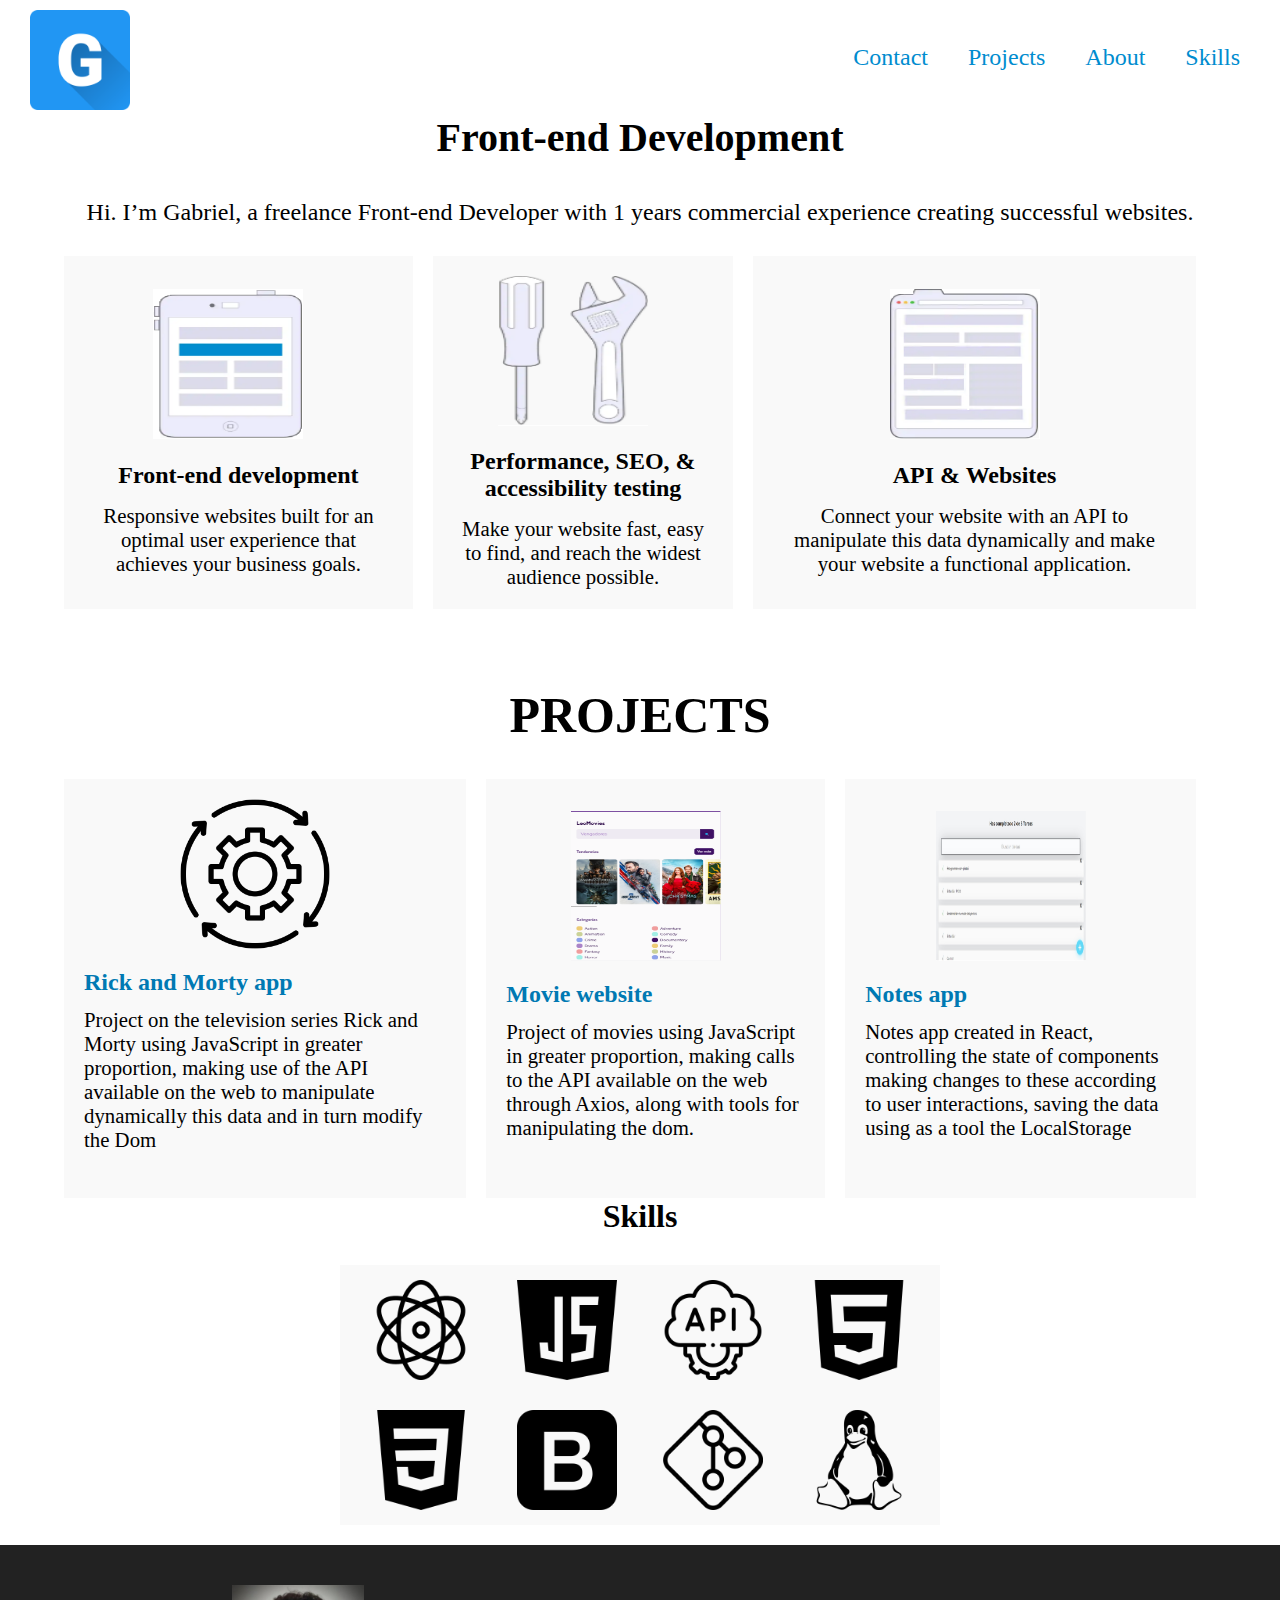
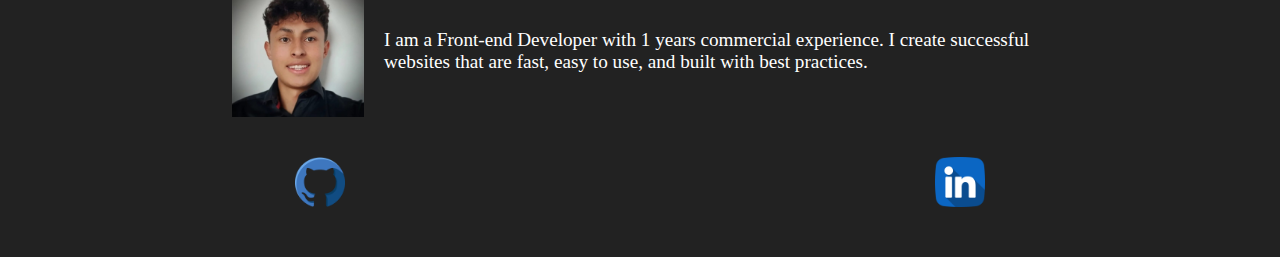
<file: index.html>
<!DOCTYPE html>
<html lang="en">

<head>
    <meta charset="UTF-8">
    <meta http-equiv="X-UA-Compatible" content="IE=edge">
    <meta name="viewport" content="width=device-width, initial-scale=1.0">
    <link rel="preconnect" href="https://fonts.googleapis.com">
    <link rel="stylesheet" href="/styles/indexCss/estilo.css">
    <link rel="stylesheet" media="(min-width: 430px)" href="/styles/indexCss/tablet.css">
    <link rel="stylesheet" media="(min-width: 960px)" href="/styles/indexCss/dektstop.css">
    <title>Web Portfolio</title>
</head>

<body>

    <header class="header" id="header">

        <nav class="header__navbar" id="headerNavbar">

        <a href="/index.html"><img class="header__navbar--img navbar--img1" src="/assets/letra-g.png"
        alt="Logo"></a>
        <img onclick="activarmenu" class="header__navbar--img navbar--img2" id="navigationMenu" src="/assets/menu (1).png" alt="Barra de navegacion">

        </nav>


            <!-- Esto es un comentario

        <div class="header__navbar--desplegableContainer">

                <div class="header__navbar--desplegableContainer--SeccionDeArriba">

                    <ul class="container++-redessociales">
                        <li><a href="https://www.linkedin.com/in/gabriel-leonardo-forero-perea-83644121a/"><img src="/assets/linkedin.png" alt=""></a></li>
                        <li><a href="https://github.com/Leopoldo983"><img src="/assets/github.png" alt=""></a></li>
                    </ul>
                    <img onclick="QuitarMenuLetraX" class="LetraX" src="/assets/Imagen de x.png" alt="Boton para cerrar">

                </div>

                <div class="header__navbar--desplegableContainer--SeccionDeAbajo">

                    <ul class="container--linksPartesDePagina">
                        <li><a href="/index.html">Home</a></li>
                        <li><a href="#projects">Projects</a></li>
                        <li><a href="#skills">Skills</a></li>
                    </ul>

                    <div class="buttonContainer"> 
                        <button class="header__navbar--desplegableContainer--SeccionDeAbajo--botonContacto">
                            <a href="#contact">Contact Me</a>
                        </button>
                    </div >

                </div>
        </div>

            </a> -->




        <nav class="header__navbar--dektstop">

            <a href="/index.html">
                <img class="" src="/assets/letra-g.png" alt="Logo">
            </a>

            <div>
                <ul class="header__navbar--dektstop__itemsContainer">
                    <a href="#contact">
                        <li>Contact</li>
                    </a>
                    <a href="#projects">
                        <li>Projects</li>
                    </a>
                    <a href="/about.html">
                        <li>About</li>
                    </a>
                    <a href="#skills">
                        <li class="header__navbar--dektstop__itemsContainer--3child">Skills</li>
                    </a>
                </ul>
            </div>

        </nav>

    </header>

    <main class="main">
        <section class="main__section--aboutMe">

            <div class="main__section--aboutMe__presentation">
                <h1>
                    Front-end Development
                </h1>
                <p>
                    Hi. I’m Gabriel, a freelance Front-end Developer with 1 years commercial experience creating
                    successful
                    websites.
                </p>
            </div>

            <div class="main__section--aboutMe__MyExperienceContainer">

                <div class="main__section--aboutMe__MyExperience">
                    <div class="main__section--aboutMe__MyExperience__child">
                        <img src="/assets/Sin título.png" alt="">
                        <div>
                            <h2>Front-end development</h2>
                            <p>Responsive websites built for an optimal user experience that achieves your business
                                goals.</p>
                        </div>
                    </div>
                </div>

                <div class="main__section--aboutMe__MyExperience">
                    <div class="main__section--aboutMe__MyExperience__child">
                        <img src="/assets/herramientas.png" alt="">
                        <div>
                            <h2>
                                Performance, SEO, &
                                accessibility testing
                            </h2>
                            <p>Make your website fast, easy to find, and reach the widest audience possible.</p>
                        </div>
                    </div>
                </div>

                <div class="main__section--aboutMe__MyExperience">
                    <div class="main__section--aboutMe__MyExperience__child">
                        <img src="/assets//tablet.png" alt="">
                        <div>
                            <h2>API & Websites</h2>
                            <p>
                                Connect your website with an API to manipulate this data dynamically and make your
                                website a functional application.
                            </p>
                        </div>
                    </div>
                </div>

            </div>



        </section>

        <section class="main__section--proyects" id="projects">

            <div class="main__section--proyects__ContainerTitle">
                <h1>PROJECTS</h1>
            </div>

            <div class="main__section--proyects__proyectContainer">

                <div class="main__section--proyects__proyect">
                    <div class="main__section--proyects__proyect__child">
                        <img src="/assets/proceso.png" alt="">
                        <div>
                            <a href="/Rick&morty.html">
                                <h2>Rick and Morty app</h2>
                            </a>
                            <p>
                                Project on the television series Rick and Morty using JavaScript in greater proportion,
                                making use of the API available on the web to manipulate
                                dynamically this data and in turn modify the Dom
                            </p>
                        </div>
                    </div>
                </div>

                <div class="main__section--proyects__proyect">
                    <div class="main__section--proyects__proyect__child">
                        <img src="/assets/Imagen_MOvies.png" alt="">
                        <div>
                            <a href="/Movies.html">
                                <h2>Movie website</h2>
                            </a>
                            <p>
                                Project of movies using JavaScript in greater proportion, making calls to the API
                                available on the web through Axios, along with tools for manipulating the dom.
                            </p>
                        </div>
                    </div>
                </div>

                <div class="main__section--proyects__proyect">
                    <div class="main__section--proyects__proyect__child">
                        <img src="/assets/notas2.jpg" alt="">
                        <div>
                            <a href="/Notas.html">
                                <h2>Notes app</h2>
                            </a>
                            <p>
                                Notes app created in React, controlling the state of components making changes to these
                                according to user interactions, saving the data using
                                as a tool the LocalStorage
                            </p>
                        </div>
                    </div>
                </div>
            </div>


        </section>
        <h1>Skills</h1>

        <section class="main__section--skills" id="skills">

            <img src="/assets/physics.png" alt="Logo de React">
            <img src="/assets/java-script (1).png" alt="Logo de JavaScript">
            <img src="/assets/api.png" alt="Logo de API">
            <img src="/assets/html (1).png" alt="Logo de HTML">
            <img src="/assets/css-3 (1).png" alt="Logo deCSS">
            <img src="/assets/bootstrap (1).png" alt="Logo de bootstrap">
            <img src="/assets/git (1).png" alt="Logo de git">
            <img src="/assets/linux-logo (1).png" alt="Logo de linux">

        </section>

    </main>

    <footer class="footer">

        <section class="footer__presentation">
            <img src="./assets/foto.jfif" alt="Foto de perfil">
            <div class="footer__presentation__textContainer">
                <p>
                    I am a Front-end Developer with 1 years commercial experience. I create successful websites that are
                    fast, easy to use, and built
                    with best practices. 
                </p>
            </div>
        </section>

        <section class="footer__contact">
            <div class="footer__contact__linksContainer" id="contact">
                <a href="https://github.com/Leopoldo983"><img src="/assets/github.png" alt="logo de github"></a>
                <a href="https://www.linkedin.com/in/gabriel-leonardo-forero-perea-83644121a/"><img
                        src="/assets/linkedin.png" alt="logo de linkedin"></a>
            </div>
        </section>

    </footer>

    <script src="/main.js"></script>
</body>

</html>
</file>
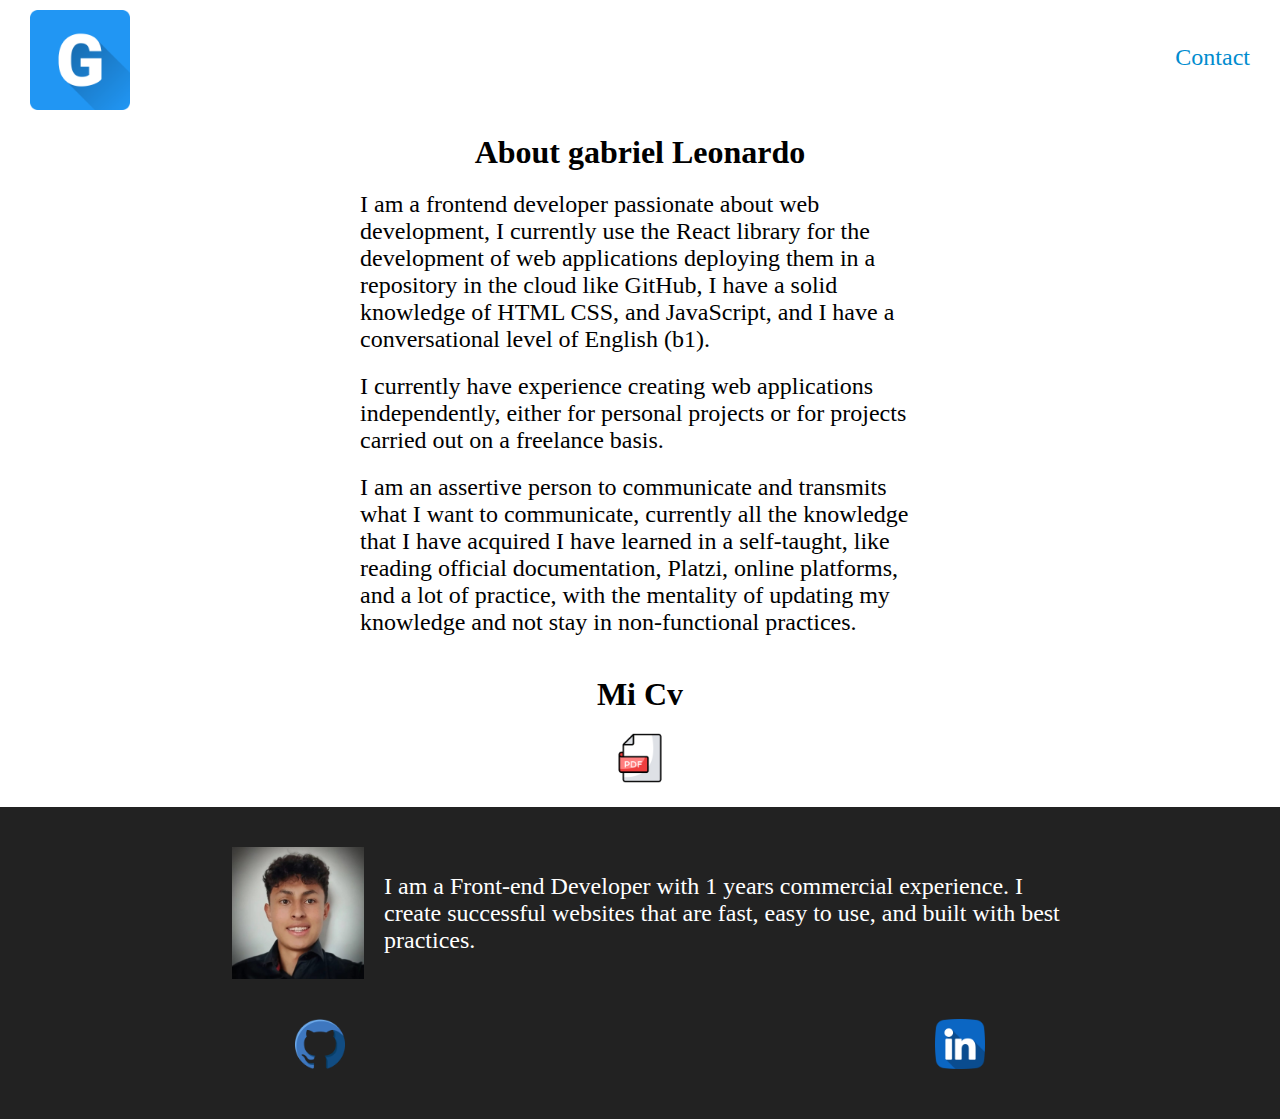
<file: about.html>
<!DOCTYPE html>
<html lang="en">

<head>
    <meta charset="UTF-8">
    <meta http-equiv="X-UA-Compatible" content="IE=edge">
    <meta name="viewport" content="width=device-width, initial-scale=1.0">
    <link rel="preconnect" href="https://fonts.googleapis.com">
    <link rel="stylesheet" href="/styles/AboutCss/index.css">
    <link rel="stylesheet" media="(min-width: 430px)" href="/styles/AboutCss/Tablet.css">
    <link rel="stylesheet" media="(min-width: 960px)" href="/styles/AboutCss/Dektstop.css">
    <title>About</title>
</head>

<body>

    <header class="header" id="header">

        <nav class="header__navbar--dektstop">

            <a href="/index.html"><img class="" src="/assets/letra-g.png" alt="Logo"></a>
            <div>
                <ul class="header__navbar--dektstop__itemsContainer">
                    <a href="#contact">
                        <li>Contact</li>
                    </a>
                </ul>
            </div>

        </nav>

    </header>

    <main class="main">
        <section class="main__seccion">

            <div class="main__seccion--titleContainer">
                <h1>
                    About gabriel Leonardo
                </h1>
            </div>

            <div class="main__seccion--presentationContainer">
                <p>
                    I am a frontend developer passionate about web development, I currently use the React library for
                    the development of web applications deploying them in a repository in the cloud like GitHub, I have
                    a solid knowledge of HTML CSS, and JavaScript, and I have a conversational level of English (b1).
                </p>
                <p>

                    I currently have experience creating web applications independently, either for personal projects or
                    for projects carried out on a freelance basis.
                </p>
                <p>
                    I am an assertive person to communicate and transmits what I want to communicate, currently all the
                    knowledge that I have acquired I have learned in a
                    self-taught, like reading official documentation, Platzi, online platforms, and a lot of practice,
                    with the mentality of updating my knowledge and
                    not stay in non-functional practices.

                </p>
            </div>

            <div class="main__seccion--cvContainer">
                <h1>Mi Cv</h1>
                <a href="/assets/CV_0.pdf" download="CV">
                    <img src="/assets/archivo-pdf.png" alt="Imagen de un pdf">
                </a>
            </div>

        </section>
    </main>

    <footer class="footer">

        <section class="footer__presentation">
            <img src="./assets/foto.jfif" alt="Foto de perfil">
            <div class="footer__presentation__textContainer">
                <p>
                    I am a Front-end Developer with 1 years commercial experience. I create successful websites that are
                    fast, easy to use, and built
                    with best practices.
                </p>
            </div>
        </section>

        <section class="footer__contact">
            <div class="footer__contact__linksContainer" id="contact">
                <a href="https://github.com/Leopoldo983"><img src="/assets/github.png" alt="logo de github"></a>
                <a href="https://www.linkedin.com/in/gabriel-leonardo-forero-perea-83644121a/"><img
                        src="/assets/linkedin.png" alt="logo de linkedin"></a>
            </div>
        </section>

    </footer>

</body>

</html>
</file>
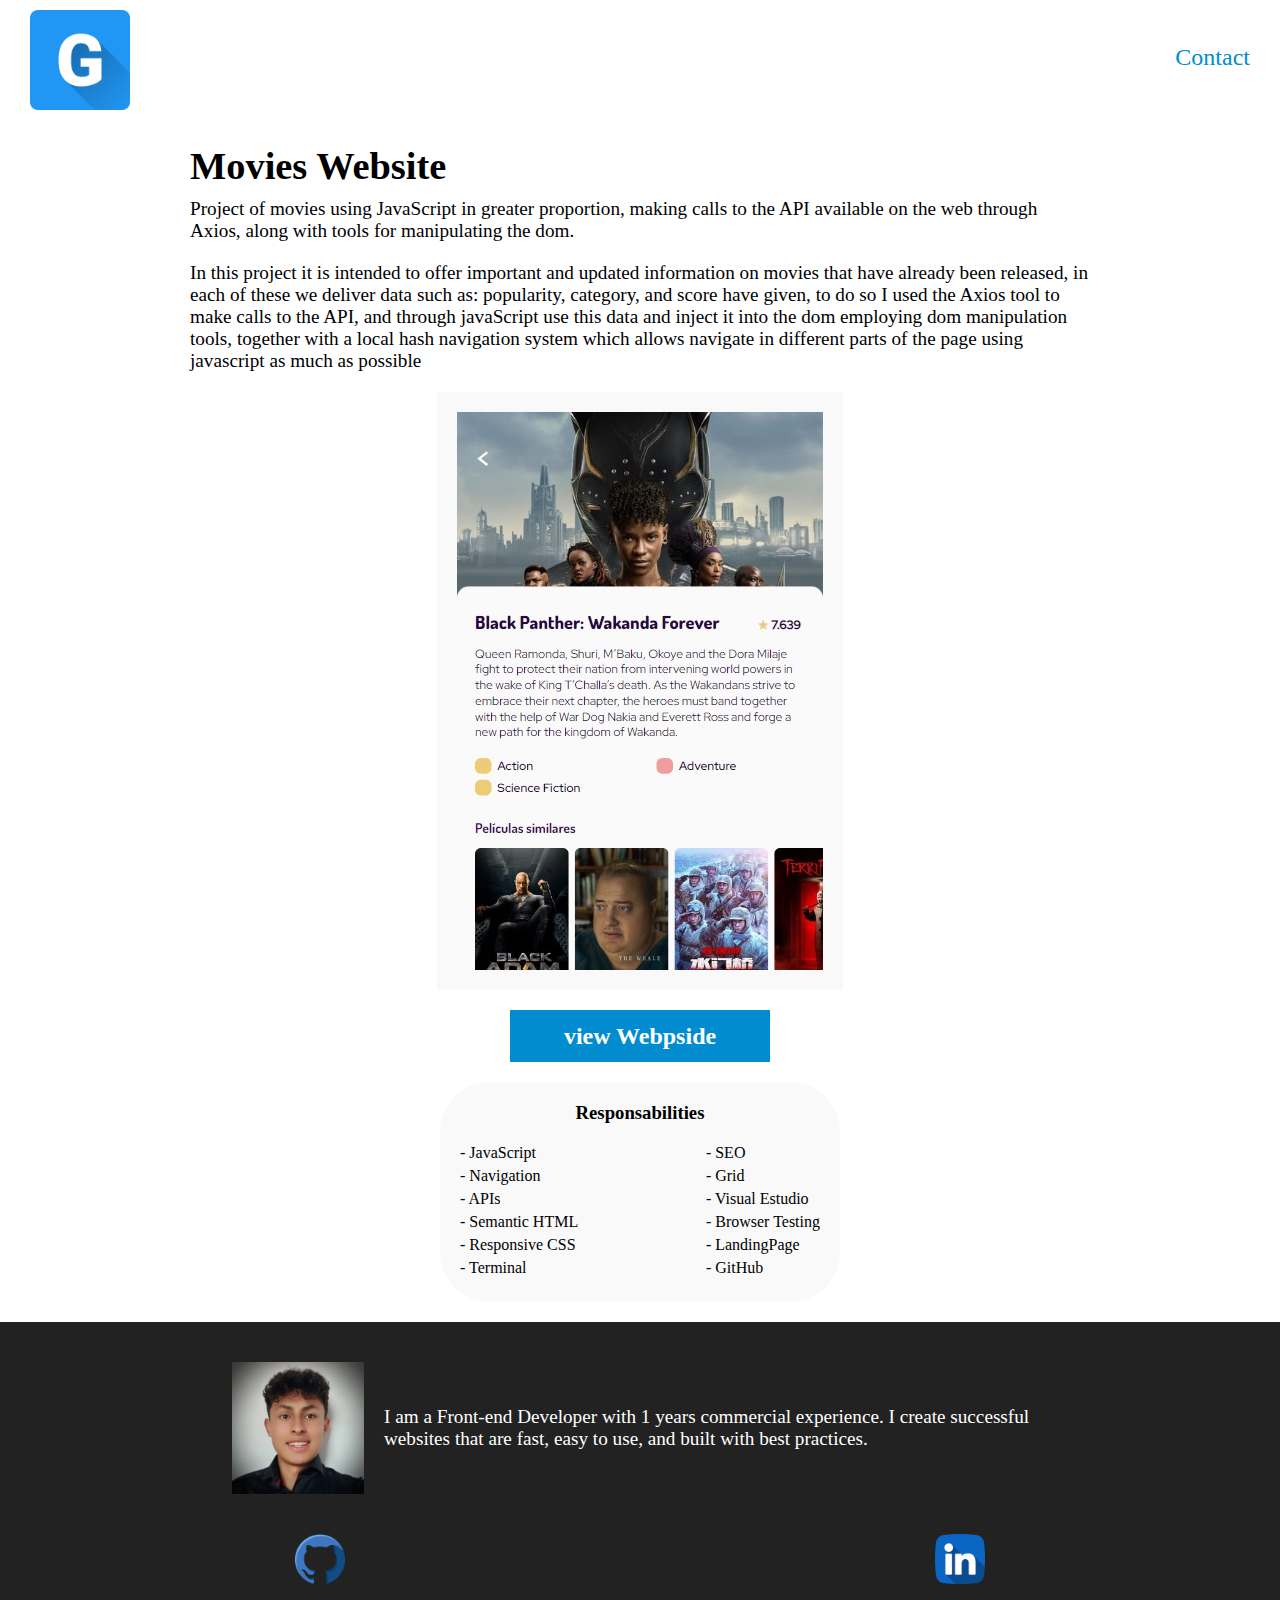
<file: Movies.html>
<!DOCTYPE html>
<html lang="en">

<head>
    <meta charset="UTF-8">
    <meta http-equiv="X-UA-Compatible" content="IE=edge">
    <meta name="viewport" content="width=device-width, initial-scale=1.0">
    <link rel="preconnect" href="https://fonts.googleapis.com">
    <link rel="stylesheet" href="/styles/MoviesCss/index.css">
    <link rel="stylesheet" media="(min-width: 460px)" href="/styles/MoviesCss/tablet.css">
    <link rel="stylesheet" media="(min-width: 960px)" href="/styles/MoviesCss/dektstop.css">
    <title>Project Movies</title>
</head>

<body>

    <header class="header" id="header">

        <nav class="header__navbar--dektstop">

            <a href="/index.html"><img class="" src="/assets/letra-g.png" alt="Logo"></a>
            <div>
                <ul class="header__navbar--dektstop__itemsContainer">
                    <a href="#contact">
                        <li>Contact</li>
                    </a>
                </ul>
            </div>

        </nav>

    </header>

    <main class="main">
        <section class="main__seccion">

            <div class="main__seccion--descriptionProject">
                <h1>
                    Movies Website
                </h1>
                <p>
                    Project of movies using JavaScript in greater proportion, making calls to the API available on the
                    web through Axios, along with tools for manipulating the dom.
                </p>
            </div>

            <div class="main__seccion--contextProject">
                <p>
                    In this project it is intended to offer important and updated information on movies that have already been released, in each of these we deliver data such as:
                    popularity, category, and score have given, to do so I used the Axios tool to make calls to the API, and through javaScript
                    use this data and inject it into the dom employing dom manipulation tools, together with a local hash navigation system which allows
                    navigate in different parts of the page using javascript as much as possible
                </p>
            </div>

            <div class="main__seccion--imageProyect">
                <img src="/assets/Sin título.jpg" alt="Imagen del proyecto de Peliculas">
            </div>

            <div class="main__seccion--ButtonWebpsite">
                <button>
                    <a href="https://6372f2b55309e04c6679700d--effervescent-treacle-ba7f12.netlify.app">view Webpside</a>
                </button>
            </div>

            <div id="Responsabilities" class="main__seccion--Responsabilities">

                <h3>
                    Responsabilities
                </h3>

                <ul>
                    <div>
                        <li>- JavaScript</li>
                        <li>- Navigation</li>
                        <li>- APIs</li>
                        <li>- Semantic HTML</li>
                        <li>- Responsive CSS</li>
                        <li>- Terminal</li>
                    </div>

                    <div>
                        <li>- SEO</li>
                        <li>- Grid</li>
                        <li>- Visual Estudio</li>
                        <li>- Browser Testing</li>
                        <li>- LandingPage</li>
                        <li>- GitHub</li>
                    </div>

                </ul>

            </div>

        </section>
    </main>

    <footer class="footer">

        <section class="footer__presentation">
            <img src="./assets/foto.jfif" alt="Foto de perfil">
            <div class="footer__presentation__textContainer">
                <p>
                    I am a Front-end Developer with 1 years commercial experience. I create successful websites that are
                    fast, easy to use, and built
                    with best practices.
                </p>
            </div>
        </section>

        <section class="footer__contact">
            <div class="footer__contact__linksContainer" id="contact">
                <a href="https://github.com/Leopoldo983"><img src="/assets/github.png" alt="logo de github"></a>
                <a href="https://www.linkedin.com/in/gabriel-leonardo-forero-perea-83644121a/"><img
                        src="/assets/linkedin.png" alt="logo de linkedin"></a>
            </div>
        </section>

    </footer>
</body>

</html>
</file>
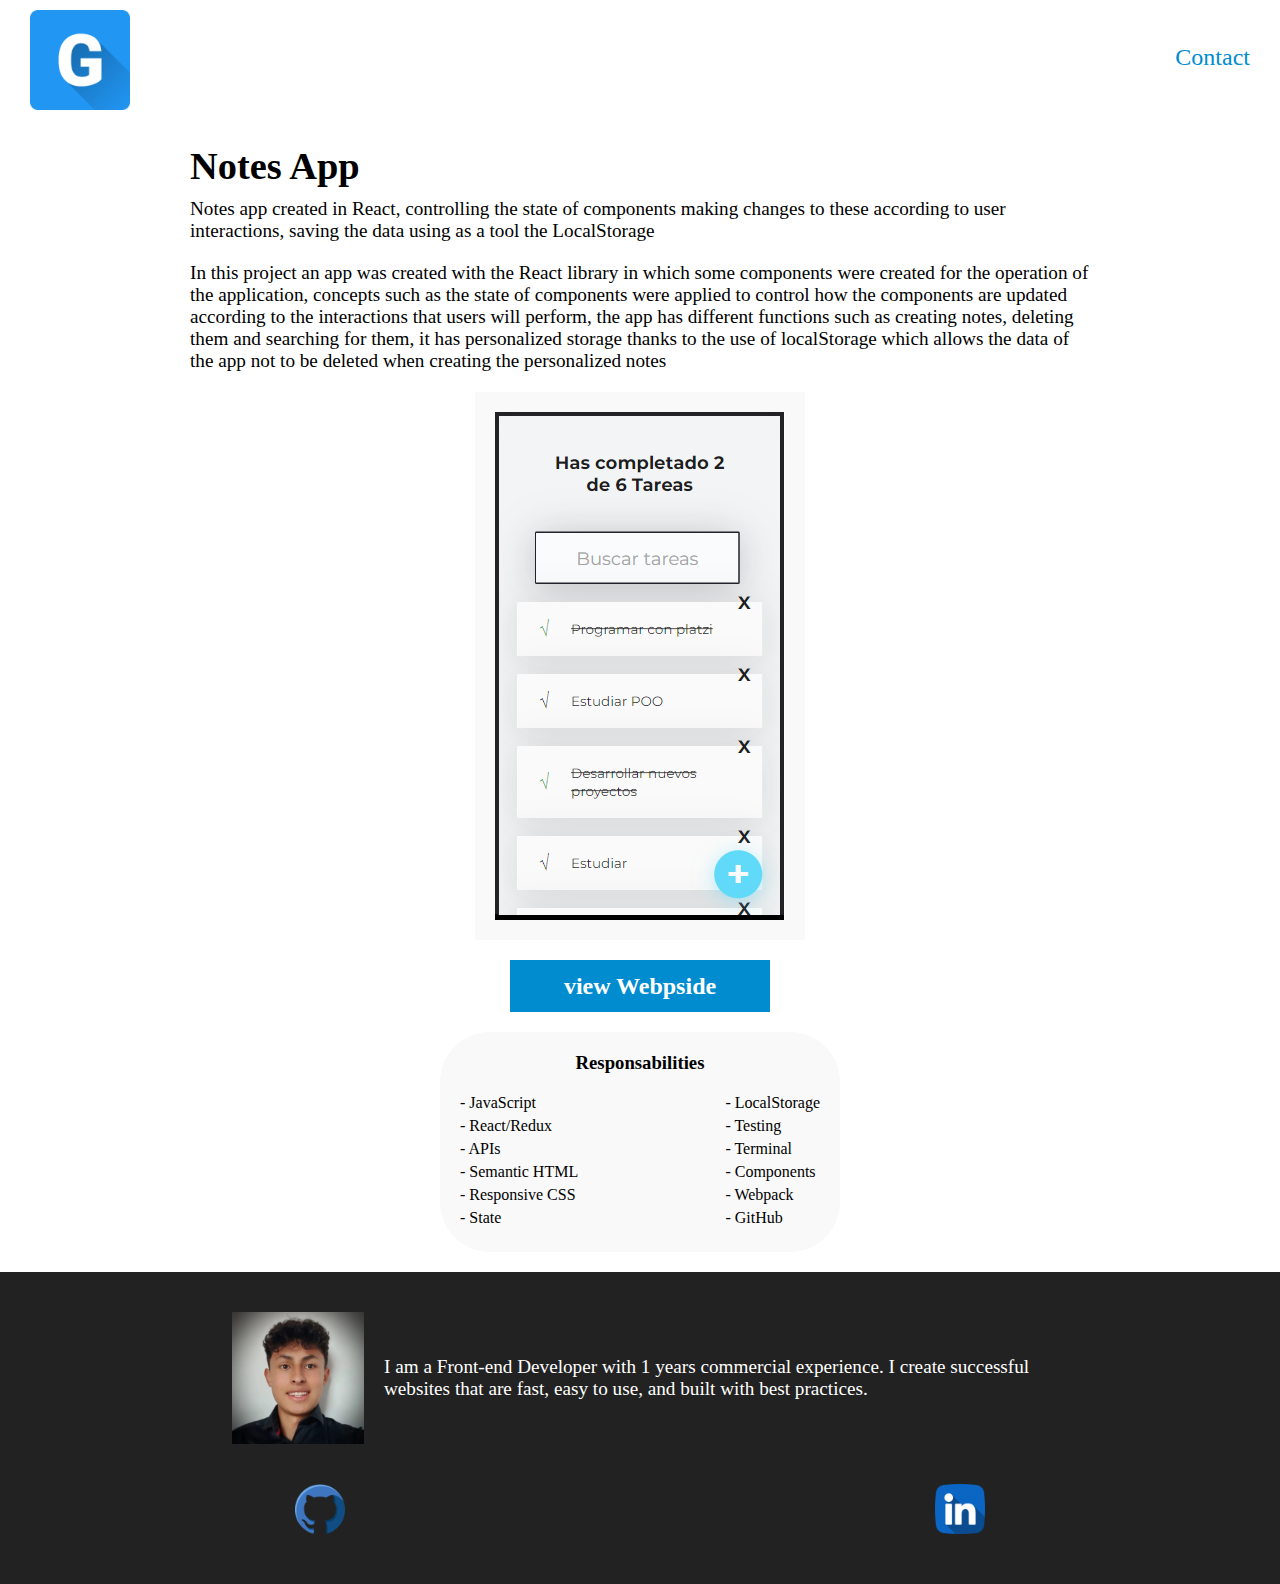
<file: Notas.html>
<!DOCTYPE html>
<html lang="en">

<head>
    <meta charset="UTF-8">
    <meta http-equiv="X-UA-Compatible" content="IE=edge">
    <meta name="viewport" content="width=device-width, initial-scale=1.0">
    <link rel="preconnect" href="https://fonts.googleapis.com">
    <link rel="stylesheet" href="/styles/RickCss/index.css">
    <link rel="stylesheet" media="(min-width: 460px)" href="/styles/RickCss/tablet.css">
    <link rel="stylesheet" media="(min-width: 960px)" href="/styles/RickCss/dektstop.css">
    <title>Project Notes</title>
</head>

<body>

    <header class="header" id="header">
        <nav class="header__navbar--dektstop">

            <a href="/index.html"><img class="" src="/assets/letra-g.png" alt="Logo"></a>
            <div>
                <ul class="header__navbar--dektstop__itemsContainer">
                    <a href="#contact">
                        <li>Contact</li>
                    </a>
                </ul>
            </div>

        </nav>

    </header>

    <main class="main">
        <section class="main__seccion">

            <div class="main__seccion--descriptionProject">
                <h1>
                    Notes App
                </h1>
                <p>
                    Notes app created in React, controlling the state of components making changes to these according to
                    user interactions, saving the data using as a tool the LocalStorage
                </p>
            </div>

            <div class="main__seccion--contextProject">
                <p>
                    In this project an app was created with the React library in which some components were created for
                    the operation of the application, concepts such as the state of components were applied to control
                    how the components are updated according to the interactions that users will perform, the app has
                    different functions such as creating notes, deleting them and searching for them, it has
                    personalized storage thanks to the use of localStorage which allows the data of the app not to be
                    deleted when creating the personalized notes
                </p>
            </div>

            <div class="main__seccion--imageProyect">
                <img src="/assets/notas1.png" alt="Imagen del proyecto app de notas">
            </div>

            <div class="main__seccion--ButtonWebpsite">
                <button>
                    <a href="https://6372f51b23ca9953f67ffe45--wondrous-monstera-455b12.netlify.app">view Webpside</a>
                </button>
            </div>

            <div id="Responsabilities" class="main__seccion--Responsabilities">

                <h3>
                    Responsabilities
                </h3>

                <ul>
                    <div>
                        <li>- JavaScript</li>
                        <li>- React/Redux</li>
                        <li>- APIs</li>
                        <li>- Semantic HTML</li>
                        <li>- Responsive CSS</li>
                        <li>- State</li>
                    </div>

                    <div>
                        <li>- LocalStorage</li>
                        <li>- Testing</li>
                        <li>- Terminal</li>
                        <li>- Components</li>
                        <li>- Webpack</li>
                        <li>- GitHub</li>
                    </div>

                </ul>

            </div>

        </section>
    </main>

    <footer class="footer">

        <section class="footer__presentation">
            <img src="./assets/foto.jfif" alt="Foto de perfil">
            <div class="footer__presentation__textContainer">
                <p>
                    I am a Front-end Developer with 1 years commercial experience. I create successful websites that are
                    fast, easy to use, and built
                    with best practices.
                </p>
            </div>
        </section>

        <section class="footer__contact">
            <div class="footer__contact__linksContainer" id="contact">
                <a href="https://github.com/Leopoldo983"><img src="/assets/github.png" alt="logo de github"></a>
                <a href="https://www.linkedin.com/in/gabriel-leonardo-forero-perea-83644121a/"><img
                        src="/assets/linkedin.png" alt="logo de linkedin"></a>
            </div>
        </section>

    </footer>
    <script src="/main.js"></script>
</body>

</html>
</file>
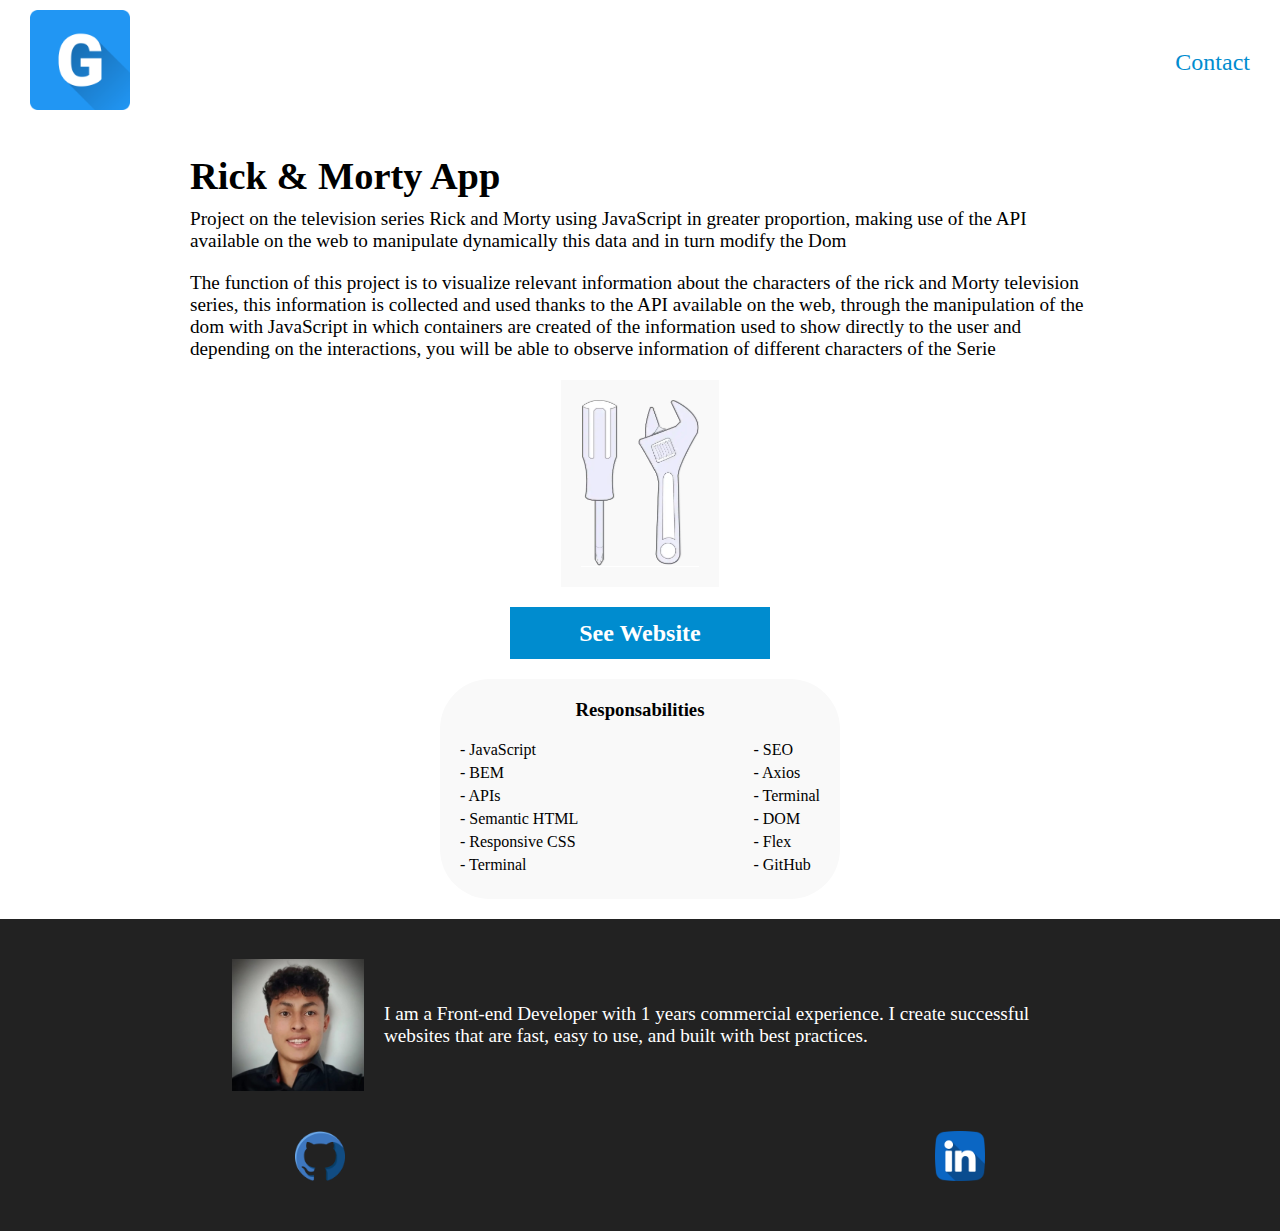
<file: Rick&morty.html>
<!DOCTYPE html>
<html lang="en">

<head>
    <meta charset="UTF-8">
    <meta http-equiv="X-UA-Compatible" content="IE=edge">
    <meta name="viewport" content="width=device-width, initial-scale=1.0">
    <link rel="preconnect" href="https://fonts.googleapis.com">
    <link rel="stylesheet" href="/styles/RickCss/index.css">
    <link rel="stylesheet" media="(min-width: 460px)" href="/styles/RickCss/tablet.css">
    <link rel="stylesheet" media="(min-width: 960px)" href="/styles/RickCss/dektstop.css">
    <title>Rick & morty App</title>
</head>

<body>

    <header class="header" id="header">

        <nav class="header__navbar--dektstop">

            <a href="/index.html"><img class="navbar--img1" src="/assets/letra-g.png" alt="Logo"></a>
            <div>
                <ul class="header__navbar--dektstop__itemsContainer">
                    <a href="#contact">
                        <li>Contact</li>
                    </a>
                </ul>
            </div>

        </nav>

    </header>

    <main class="main">
        <section class="main__seccion">

            <div class="main__seccion--descriptionProject">
                <h1>
                    Rick & Morty App
                </h1>
                <p>
                    Project on the television series Rick and Morty using JavaScript in greater proportion, making use
                    of the API available on the web to manipulate dynamically this data and in turn modify the Dom
                </p>
            </div>

            <div class="main__seccion--contextProject">
                <p>
                    The function of this project is to visualize relevant information about the characters of the rick and Morty television series, this information is
                    collected and used thanks to the API available on the web, through the manipulation of the dom with JavaScript in which containers are created
                    of the information used to show directly to the user and depending on the interactions, you will be able to observe information of different characters of
                    the Serie
                    
                </p>
            </div>

            <div class="main__seccion--imageProyect">
                <img src="/assets/herramientas.png" alt="Imagen del proyecto de rick y morty">
            </div>

            <div class="main__seccion--ButtonWebpsite">
                <button>
                    <a href="">See Website</a>
                </button>
            </div>

            <div id="Responsabilities" class="main__seccion--Responsabilities">

                <h3>
                    Responsabilities
                </h3>

                <ul>
                    <div>
                        <li>- JavaScript</li>
                        <li>- BEM</li>
                        <li>- APIs</li>
                        <li>- Semantic HTML</li>
                        <li>- Responsive CSS</li>
                        <li>- Terminal</li>
                    </div>

                    <div>
                        <li>- SEO</li>
                        <li>- Axios</li>
                        <li>- Terminal</li>
                        <li>- DOM</li>
                        <li>- Flex</li>
                        <li>- GitHub</li>
                    </div>

                </ul>

            </div>

        </section>
    </main>

    <footer class="footer">

        <section class="footer__presentation">
            <img src="./assets/foto.jfif" alt="Foto de perfil">
            <div class="footer__presentation__textContainer">
                <p>
                    I am a Front-end Developer with 1 years commercial experience. I create successful websites that are
                    fast, easy to use, and built
                    with best practices.
                </p>
            </div>
        </section>

        <section class="footer__contact">
            <div class="footer__contact__linksContainer" id="contact">
                <a href="https://github.com/Leopoldo983"><img src="/assets/github.png" alt="logo de github"></a>
                <a href="https://www.linkedin.com/in/gabriel-leonardo-forero-perea-83644121a/"><img
                        src="/assets/linkedin.png" alt="logo de linkedin"></a>
            </div>
        </section>

    </footer>
</body>

</html>
</file>
<file: styles/indexCss/estilo.css>
*{
    padding: 0;
    margin: 0;
    box-sizing: border-box;
    text-decoration: none;
    font-family: 'Source Serif Pro', serif;
}

.header__navbar--dektstop{
    display: none;
}

.header{
    width: 100%;
    height: auto;
}

.header__navbar{
    width: 100%;
    display: flex;
    justify-content: space-between;
    padding-bottom: 1.25em;
}

.header__navbar--img{
    width: 3.125em;
    height: 3.125em;
}

.navbar--img1{
    margin: 0.625em 0.625em;
}


.navbar--img2{
    margin: 0.625em 0.625em;
}



.main{
    height: auto;
    width: 100%;
    display: flex;
    flex-direction: column;
    text-align: center;
    align-items: center;
}

.main__section--aboutMe{
    width: 90%;
    display: flex;
    flex-direction: column;
}

.main__section--aboutMe__presentation h1{
    font-size: 2.5em;
    margin-bottom: 0.938em;
}

.main__section--aboutMe__presentation p{
    font-size: 1.5em;
}

.main__section--aboutMe__MyExperience{
    margin-top: 1.875em;
    background-color: #f9f9f9;
    height: 25em;
    display: flex;
    flex-direction: column;
    align-items: center;
    justify-content: center;
}



.main__section--aboutMe__MyExperience p{
    font-size: 1.3em;
}

.main__section--aboutMe__MyExperience h2{
    margin-top: 0.938em;
    margin-bottom: 0.625em;
}


/*seccion de proyectos/*/


.main__section--proyects{
    width: 90%;
}

.main__section--proyects__ContainerTitle{
    width: 100%;
    height: 9.375em;
    display: flex;
    justify-content: center;
    align-items: center;
}

.main__section--proyects h1{
    margin-top:1.25em;
    font-size: 3.125em;
}

.main__section--proyects__proyect{
    margin-top: 1.25em;
    background-color: #f9f9f9;
    display: flex;
    flex-direction: column;
    align-items: center;
    justify-content: center;
    padding: 1.25em;
}

.main__section--proyects__proyect img{
    width:9.375em;
}

.main__section--proyects__proyect h2{
    padding-bottom: .5em;
    text-align: left;
    color: #0079b3;
    margin-top: 20px;
}

.main__section--proyects__proyect p{
    font-size: 1.3em;
    padding-bottom: 1.25em;
    text-align: left;
}

/*Seccion de skills*/

.main__section--skills{
    width: 90%;
    background-color: #f9f9f9;
    margin-top: 1.875em;
    display: flex;
    flex-wrap: wrap;
    justify-content: space-evenly;
}

.main__section--skills img{
    width: 6.25em;
    height: 6.25em;
    margin: 0.938em;
}


/*Footer*/

.footer{
    background-color: #222222;
    color: white;
}

.footer__presentation{
    width: 100%;
    height: auto;
    display: flex;
    flex-wrap: wrap;
    align-items: center;
    justify-content: center;
    padding: 1.25em;
}

.footer__presentation img{
    width: 8.25em;
    height: 8.25em;
    margin: 1.25em;
}


.footer__contact{
    width: 100%;
    text-align: center;
}

.footer__presentation__textContainer p{
    font-size: 1.2em;
}

.footer__contact__linksContainer{
    display: flex;
    width: 100%;
    height: 100px;
    justify-content: space-around;
}
.footer__contact__linksContainer img{
    width: 3.125em;
    height: 3.125em;
}


/*Menu Desplegable*/

.header__navbar--desplegableContainer{
    width: calc(100% - 15px);
    position: relative;
    left: 15px;
    height: 50vh;
    z-index: 1;
    background-color: white;
    margin-bottom: 60px;
}

.header__navbar--desplegableContainer--SeccionDeArriba{
    display: flex;
    justify-content: space-between;
    height: 80px;
    align-items: center;
    border-bottom: 1px solid #d8d8d8;
    margin-bottom: 10px;
}

.container--redessociales{
    display: flex;
}
.container--redessociales li{
    margin-right: 10px;
    list-style: none;
}

.container--redessociales li img{
    width: 40px;
    height: 40px;
}

.LetraX{
    height: 50px;
    width: 50px;
    margin-right: 20px;
}

.header__navbar--desplegableContainer--SeccionDeAbajo{
    background-color: #f9f9f9;
    display: flex;
    flex-direction: column;
}

.container--linksPartesDePagina{
    display: flex;
    flex-direction: column;
    align-items: center;
}

.container--linksPartesDePagina li{
    padding: 0.4em 0;
    border-bottom: 1px solid #ccc;
    list-style: none;
    font-size: 18px;
    color: #861f9e;;
    width: calc(100% - 40px);
}

.buttonContainer{
    width: 100%;
    display: flex;
    justify-content: center;
    margin-top: 30px;
}

.header__navbar--desplegableContainer--SeccionDeAbajo--botonContacto{
    width: 70%;
    background-color: #006190;
    color: white;
    font-size: 25px;
    font-weight: 800;
    border: none;
    padding: 0.5em;
}

.header__navbar--desplegableContainer--SeccionDeAbajo--botonContacto a{
    color: white;
}

.none {
    display: none;
}


/*Efectos hover*/

.header__navbar--dektstop__itemsContainer li:hover{
    border-bottom: 1px solid #006190;
    color: #006190;
}
</file>
<file: styles/indexCss/tablet.css>
.header__navbar--dektstop{
    display: none;
}

.main__section--aboutMe{
    align-items: center;
}

.main__section--aboutMe__MyExperience{
    height: auto;
    padding: 20px;
    max-width: 500px;
}

.main__section--aboutMe__MyExperience__child{
    display: flex;
}

.main__section--aboutMe__MyExperience__child img{
    margin-right: 20px;
}

/*Projects*/

.main__section--proyects{
    display: flex;
    flex-direction: column;
    align-items: center;
}

.main__section--proyects__proyect{
    height: auto;
    padding: 20px;
    max-width: 500px;
}

.main__section--proyects__proyect__child{
    display: flex;
}

.main__section--proyects__proyect img{
    margin-right: 20px;
}

/*Sklils*/

.main__section--skills{
    max-width: 600px;
    margin-bottom: 20px;
}

/*Footer*/

.footer{
    display: flex;
    flex-direction: column;
    align-items: center;
}

.footer__presentation{
    flex-direction: row;
    flex-wrap: nowrap;
    width: 70%;
}

.footer__presentation__textContainer{
    min-width: 250px;
}
</file>
<file: styles/indexCss/dektstop.css>
.header__navbar{
    display:none;
}

.header__navbar--dektstop{
    width: 100%;
    display: flex;
}

.header__navbar--dektstop img{
    width: 100px;
    height: 100px;
    margin-left: 30px;
    margin-top: 10px;
}

.header__navbar--dektstop div{
    width: 100%;
    display: flex;
    align-items: center;
    text-align: end;
}

.header__navbar--dektstop__itemsContainer{
    width: 100%;
    display: flex;
    justify-content: end;
    list-style: none;
}

.header__navbar--dektstop__itemsContainer li{
    margin-left: 40px;
    font-size: 1.5em;
    color: #008ccf;
}

.header__navbar--dektstop__itemsContainer--3child{
    margin-right: 40px;
}

/*Experience*/

.main__section--aboutMe__MyExperienceContainer{
    display: flex;
}

.main__section--aboutMe__MyExperience{
    margin-right: 20px;
}

.main__section--aboutMe__MyExperience__child{
    flex-direction: column;
    align-items: center;
}

.main__section--aboutMe__MyExperience__child img{
    width: 150px;
    height: 150px;
}

/*Projects*/

.main__section--proyects__proyectContainer{
    display: flex; 
}

.main__section--proyects__proyect{
    margin-right: 20px;
}

.main__section--proyects__proyect__child{
    flex-direction: column;
    align-items: center;
}

.main__section--proyects__proyect__child img{
    width: 150px;
    height: 150px;
}

.header__navbar--desplegableContainer{
    display: none;
}
</file>
<file: styles/AboutCss/index.css>
*{
    padding: 0;
    margin: 0;
    box-sizing: border-box;
    text-decoration: none;
    font-family: 'Source Serif Pro', serif;
}


.header__navbar--dektstop{
    width: 100%;
    display: flex;
}

.header__navbar--dektstop img{
    width: 80px;
    height: 80px;
    margin-left: 30px;
    margin-top: 10px;
}

.header__navbar--dektstop div{
    width: 100%;
    display: flex;
    align-items: center;
    text-align: end;
}

.header__navbar--dektstop__itemsContainer{
    width: 100%;
    display: flex;
    justify-content: end;
    list-style: none;
}

.header__navbar--dektstop__itemsContainer li{
    margin-left: 40px;
    font-size: 1.5em;
    color: #008ccf;
}

.header__navbar--dektstop__itemsContainer--3child{
    margin-right: 40px;
}

.header__navbar--desplegableContainer{
    display: none;
}


.header{
    width: 100%;
    height: auto;
}

.header__navbar{
    width: 100%;
    display: flex;
    justify-content: space-between;
    padding-bottom: 1.25em;
}

.header__navbar--img{
    width: 3.125em;
    height: 3.125em;
}

.navbar--img1{
    margin: 0.625em 0.625em;
}

.navbar--img2{
    margin: 0.625em 0.625em;
}

.header__navbar--dektstop__itemsContainer{
    margin-right: 30px;
}


/*Main*/

.main{
    width: 100%;
    height: auto;
    display: flex;
    justify-content: center;
}

.main__seccion{
    width: 90%;
    display: flex;
    flex-direction: column;
    align-items: center;
    margin-top: 20px;
}

.main__seccion--titleContainer{
    width: 100%;
    text-align: center;
}

.main__seccion--presentationContainer{
    padding: 20px;
    max-width: 600px;
    font-size: 1.5em;
}

.main__seccion--presentationContainer p{
    margin-bottom: 20px;
}

.main__seccion--cvContainer{
    padding-bottom: 20px;
    display: flex;
    flex-direction: column;
    align-items: center;
}

.main__seccion--cvContainer img{
    width: 50px;
    height: 50px;
    margin-top: 20px;
}



/*Footer*/

.footer{
    background-color: #222222;
    color: white;
}

.footer__presentation{
    width: 100%;
    height: auto;
    display: flex;
    flex-wrap: wrap;
    align-items: center;
    justify-content: center;
    padding: 1.25em;
}

.footer__presentation img{
    width: 8.25em;
    height: 8.25em;
    margin: 1.25em;
}


.footer__contact{
    width: 100%;
    text-align: center;
}

.footer__presentation__textContainer p{
    font-size: 1.5em;
}

.footer__contact__linksContainer{
    display: flex;
    width: 100%;
    height: 100px;
    justify-content: space-around;
}
.footer__contact__linksContainer img{
    width: 3.125em;
    height: 3.125em;
}

/*Hovver*/

.header__navbar--dektstop__itemsContainer li:hover{
    border-bottom: 1px solid #006190;
    color: #006190;
}
</file>
<file: styles/AboutCss/Tablet.css>
.header__navbar--dektstop{
    width: 100%;
    display: flex;
}

.header__navbar--dektstop img{
    width: 100px;
    height: 100px;
    margin-left: 30px;
    margin-top: 10px;
}

.header__navbar--dektstop div{
    width: 100%;
    display: flex;
    align-items: center;
    text-align: end;
}

.header__navbar--dektstop__itemsContainer{
    width: 100%;
    display: flex;
    justify-content: end;
    list-style: none;
}

.header__navbar--dektstop__itemsContainer li{
    margin-left: 40px;
    font-size: 1.5em;
    color: #008ccf;
}

.header__navbar--dektstop__itemsContainer--3child{
    margin-right: 40px;
}

.header__navbar--desplegableContainer{
    display: none;
}



/*Footer*/

.footer{
    display: flex;
    flex-direction: column;
    align-items: center;
}

.footer__presentation{
    flex-direction: row;
    flex-wrap: nowrap;
    width: 70%;
}

.footer__presentation__textContainer{
    min-width: 250px;
}
</file>
<file: styles/AboutCss/Dektstop.css>
.header__navbar{
    display:none;
}

.header__navbar--dektstop{
    width: 100%;
    display: flex;
}

.header__navbar--dektstop img{
    width: 100px;
    height: 100px;
    margin-left: 30px;
    margin-top: 10px;
}

.header__navbar--dektstop div{
    width: 100%;
    display: flex;
    align-items: center;
    text-align: end;
}

.header__navbar--dektstop__itemsContainer{
    width: 100%;
    display: flex;
    justify-content: end;
    list-style: none;
}

.header__navbar--dektstop__itemsContainer li{
    margin-left: 40px;
    font-size: 1.5em;
    color: #008ccf;
}

.header__navbar--dektstop__itemsContainer--3child{
    margin-right: 40px;
}

.header__navbar--desplegableContainer{
    display: none;
}
</file>
<file: styles/MoviesCss/index.css>
*{
    padding: 0;
    margin: 0;
    box-sizing: border-box;
    text-decoration: none;
    font-family: 'Source Serif Pro', serif;
}


.header__navbar--dektstop{
    width: 100%;
    display: flex;
}

.header__navbar--dektstop img{
    width: 80px;
    height: 80px;
    margin-left: 30px;
    margin-top: 10px;
}

.header__navbar--dektstop div{
    width: 100%;
    display: flex;
    align-items: center;
    text-align: end;
}

.header__navbar--dektstop__itemsContainer{
    width: 100%;
    display: flex;
    justify-content: end;
    list-style: none;
}

.header__navbar--dektstop__itemsContainer li{
    margin-left: 40px;
    font-size: 1.5em;
    color: #008ccf;
}



.header__navbar--desplegableContainer{
    display: none;
}


.header{
    width: 100%;
    height: auto;
}

.header__navbar{
    width: 100%;
    display: flex;
    justify-content: space-between;
    padding-bottom: 1.25em;
}

.header__navbar--img{
    width: 3.125em;
    height: 3.125em;
}

.navbar--img1{
    margin: 0.625em 0.625em;
}

.navbar--img2{
    margin: 0.625em 0.625em;
}

.header__navbar--dektstop__itemsContainer{
    margin-right: 30px;
}

/*Main*/

.main{
    width: 100%;
    display: flex;
    justify-content: center;
}

.main__seccion{
    width: 90%;
}

.main__seccion--descriptionProject{
    margin-bottom: 20px;
    font-size: 1.2em;
    font-weight: 500;
}

.main__seccion--descriptionProject h1{
    margin-bottom: 10px;
}

.main__seccion--contextProject{
    font-size: 1.2em;
    
}

.main__seccion--imageProyect{
    margin: 20px 0px 20px 0px;
    display: flex;
    justify-content: center;
    padding: 20px;
    background-color: #f9f9f9;
}

.main__seccion--imageProyect img{
    min-width: 200px;
}

.main__seccion--ButtonWebpsite{
    display: flex;
    justify-content: center;
}

.main__seccion--ButtonWebpsite button{
    height: 52px;
    width: 260px;
    background-color: #008ccf;
    border: none;
    font-size: 1.5em;
    font-weight: 900;
    margin-bottom: 20px;
}

.main__seccion--ButtonWebpsite button a{
    color: white;
}

.main__seccion--Responsabilities{
    background-color: #f9f9f9;
    padding: 5px;
    margin-bottom: 20px;
}

.main__seccion--Responsabilities h3{
    margin-bottom: 10px;
}

.main__seccion--Responsabilities li{
    margin-bottom: 5px;
    list-style: none;
}

/*Footer*/

.footer{
    background-color: #222222;
    color: white;
}

.footer__presentation{
    width: 100%;
    height: auto;
    display: flex;
    flex-wrap: wrap;
    align-items: center;
    justify-content: center;
    padding: 1.25em;
}

.footer__presentation img{
    width: 8.25em;
    height: 8.25em;
    margin: 1.25em;
}


.footer__contact{
    width: 100%;
    text-align: center;
}

.footer__presentation__textContainer p{
    font-size: 1.2em;
}

.footer__contact__linksContainer{
    display: flex;
    width: 100%;
    height: 100px;
    justify-content: space-around;
}
.footer__contact__linksContainer img{
    width: 3.125em;
    height: 3.125em;
}


/*Hover*/

.header__navbar--dektstop__itemsContainer li:hover{
    border-bottom: 1px solid #006190;
    color: #006190;
}


.main__seccion--ButtonWebpsite button:hover{
    background-color:#006190 ;
}
</file>
<file: styles/MoviesCss/tablet.css>
.header__navbar--dektstop{
    width: 100%;
    display: flex;
}

.header__navbar--dektstop img{
    width: 80px;
    height: 80px;
    margin-left: 30px;
    margin-top: 10px;
}

.header__navbar--dektstop div{
    width: 100%;
    display: flex;
    align-items: center;
    text-align: end;
}

.header__navbar--dektstop__itemsContainer{
    width: 100%;
    display: flex;
    justify-content: end;
    list-style: none;
}

.header__navbar--dektstop__itemsContainer li{
    margin-left: 40px;
    font-size: 1.5em;
    color: #008ccf;
}

.header__navbar--dektstop__itemsContainer--3child{
    margin-right: 40px;
}

.header__navbar--desplegableContainer{
    display: none;
}


.header{
    width: 100%;
    height: auto;
}

.header__navbar{
    width: 100%;
    display: flex;
    justify-content: space-between;
    padding-bottom: 1.25em;
}

.header__navbar--img{
    width: 3.125em;
    height: 3.125em;
}

.navbar--img1{
    margin: 0.625em 0.625em;
}

.navbar--img2{
    margin: 0.625em 0.625em;
}

.header__navbar--dektstop__itemsContainer{
    margin-right: 30px;
}
.main__seccion{
    display: flex;
    flex-direction: column;
    align-items: center;
}

.main__seccion--descriptionProject{
    max-width: 900px;
}

.main__seccion--contextProject{
    max-width: 900px;
}

.main__seccion--imageProyect{
    max-width: 520px;
}

.main__seccion--Responsabilities{
    padding: 20px;
    width: 400px;
    border-radius: 50px;
}

.main__seccion--Responsabilities h3{
    text-align: center;
    margin-bottom: 20px;
}

.main__seccion--Responsabilities ul{
    display:flex ;
    justify-content: space-between;
}



/*Footer*/

.footer{
    display: flex;
    flex-direction: column;
    align-items: center;
}

.footer__presentation{
    flex-direction: row;
    flex-wrap: nowrap;
    width: 70%;
}

.footer__presentation__textContainer{
    min-width: 250px;
}
</file>
<file: styles/MoviesCss/dektstop.css>
.header__navbar{
    display:none;
}

.header__navbar--dektstop{
    width: 100%;
    display: flex;
}

.header__navbar--dektstop img{
    width: 100px;
    height: 100px;
    margin-left: 30px;
    margin-top: 10px;
}

.header__navbar--dektstop div{
    width: 100%;
    display: flex;
    align-items: center;
    text-align: end;
}

.header__navbar--dektstop__itemsContainer{
    width: 100%;
    display: flex;
    justify-content: end;
    list-style: none;
}

.header__navbar--dektstop__itemsContainer li{
    margin-left: 40px;
    font-size: 1.5em;
    color: #008ccf;
}

.header__navbar--dektstop__itemsContainer--3child{
    margin-right: 40px;
}

.main{
    margin-top: 30px;
}

.header__navbar--desplegableContainer{
    display: none;
}
</file>
<file: styles/RickCss/index.css>
*{
    padding: 0;
    margin: 0;
    box-sizing: border-box;
    text-decoration: none;
    font-family: 'Source Serif Pro', serif;
}


.header__navbar--dektstop{
    width: 100%;
    display: flex;
}

.header__navbar--dektstop img{
    width: 80px;
    height: 80px;
    margin-left: 30px;
    margin-top: 10px;
}

.header__navbar--dektstop div{
    width: 100%;
    display: flex;
    align-items: center;
    text-align: end;
}

.header__navbar--dektstop__itemsContainer{
    width: 100%;
    display: flex;
    justify-content: end;
    list-style: none;
}

.header__navbar--dektstop__itemsContainer li{
    margin-left: 40px;
    font-size: 1.5em;
    color: #008ccf;
}

.header__navbar--dektstop__itemsContainer--3child{
    margin-right: 40px;
}

.header__navbar--desplegableContainer{
    display: none;
}


.header{
    width: 100%;
    height: auto;
}

.header__navbar{
    width: 100%;
    display: flex;
    justify-content: space-between;
    padding-bottom: 1.25em;
}

.header__navbar--img{
    width: 3.125em;
    height: 3.125em;
}

.navbar--img1{
    margin: 0.625em 0.625em;
}

.navbar--img2{
    margin: 0.625em 0.625em;
}

.header__navbar--dektstop__itemsContainer{
    margin-right: 30px;
}

/*Main*/

.main{
    width: 100%;
    display: flex;
    justify-content: center;
}

.main__seccion{
    width: 90%;
}

.main__seccion--descriptionProject{
    margin-bottom: 20px;
    font-size: 1.2em;
    font-weight: 500;
}

.main__seccion--descriptionProject h1{
    margin-bottom: 10px;
}

.main__seccion--contextProject{
    font-size: 1.2em;
    
}

.main__seccion--imageProyect{
    margin: 20px 0px 20px 0px;
    display: flex;
    justify-content: center;
    padding: 20px;
    background-color: #f9f9f9;
}


.main__seccion--ButtonWebpsite{
    display: flex;
    justify-content: center;
}

.main__seccion--ButtonWebpsite button{
    height: 52px;
    width: 260px;
    background-color: #008ccf;
    border: none;
    font-size: 1.5em;
    font-weight: 900;
    margin-bottom: 20px;
}

.main__seccion--ButtonWebpsite button a{
    color: white;
}

.main__seccion--Responsabilities{
    background-color: #f9f9f9;
    padding: 5px;
    margin-bottom: 20px;
}

.main__seccion--Responsabilities h3{
    margin-bottom: 10px;
}

.main__seccion--Responsabilities li{
    margin-bottom: 5px;
    list-style: none;
}

/*Footer*/

.footer{
    background-color: #222222;
    color: white;
}

.footer__presentation{
    width: 100%;
    height: auto;
    display: flex;
    flex-wrap: wrap;
    align-items: center;
    justify-content: center;
    padding: 1.25em;
}

.footer__presentation img{
    width: 8.25em;
    height: 8.25em;
    margin: 1.25em;
}


.footer__contact{
    width: 100%;
    text-align: center;
}

.footer__presentation__textContainer p{
    font-size: 1.2em;
}

.footer__contact__linksContainer{
    display: flex;
    width: 100%;
    height: 100px;
    justify-content: space-around;
}
.footer__contact__linksContainer img{
    width: 3.125em;
    height: 3.125em;
}

/*Hover*/

.header__navbar--dektstop__itemsContainer li:hover{
    border-bottom: 1px solid #006190;
    color: #006190;
}

.main__seccion--ButtonWebpsite button:hover{
    background-color:#006190 ;
}
</file>
<file: styles/RickCss/tablet.css>
.header__navbar--dektstop{
    width: 100%;
    display: flex;
}

.header__navbar--dektstop img{
    width: 80px;
    height: 80px;
    margin-left: 30px;
    margin-top: 10px;
}

.header__navbar--dektstop div{
    width: 100%;
    display: flex;
    align-items: center;
    text-align: end;
}

.header__navbar--dektstop__itemsContainer{
    width: 100%;
    display: flex;
    justify-content: end;
    list-style: none;
}

.header__navbar--dektstop__itemsContainer li{
    margin-left: 40px;
    font-size: 1.5em;
    color: #008ccf;
}

.header__navbar--dektstop__itemsContainer--3child{
    margin-right: 40px;
}

.header__navbar--desplegableContainer{
    display: none;
}


.header{
    width: 100%;
    height: auto;
}

.header__navbar{
    width: 100%;
    display: flex;
    justify-content: space-between;
    padding-bottom: 1.25em;
}

.header__navbar--img{
    width: 3.125em;
    height: 3.125em;
}

.navbar--img1{
    margin: 0.625em 0.625em;
}

.navbar--img2{
    margin: 0.625em 0.625em;
}

.header__navbar--dektstop__itemsContainer{
    margin-right: 30px;
}

.main__seccion{
    display: flex;
    flex-direction: column;
    align-items: center;
}

.main__seccion--descriptionProject{
    max-width: 900px;
}

.main__seccion--contextProject{
    max-width: 900px;
}

.main__seccion--imageProyect{
    max-width: 520px;
}

.main__seccion--Responsabilities{
    padding: 20px;
    width: 400px;
    border-radius: 50px;
}

.main__seccion--Responsabilities h3{
    text-align: center;
    margin-bottom: 20px;
}

.main__seccion--Responsabilities ul{
    display:flex ;
    justify-content: space-between;
}



/*Footer*/

.footer{
    display: flex;
    flex-direction: column;
    align-items: center;
}

.footer__presentation{
    flex-direction: row;
    flex-wrap: nowrap;
    width: 70%;
}

.footer__presentation__textContainer{
    min-width: 250px;
}
</file>
<file: styles/RickCss/dektstop.css>
.header__navbar{
    display:none;
}

.header__navbar--dektstop{
    width: 100%;
    display: flex;
}

.header__navbar--dektstop img{
    width: 100px;
    height: 100px;
    margin-left: 30px;
    margin-top: 10px;
}

.header__navbar--dektstop div{
    width: 100%;
    display: flex;
    align-items: center;
    text-align: end;
}

.header__navbar--dektstop__itemsContainer{
    width: 100%;
    display: flex;
    justify-content: end;
    list-style: none;
}

.header__navbar--dektstop__itemsContainer li{
    margin-left: 40px;
    font-size: 1.5em;
    color: #008ccf;
}

.header__navbar--dektstop__itemsContainer--3child{
    margin-right: 40px;
}

.main{
    margin-top: 30px;
}

.header__navbar--desplegableContainer{
    display: none;
}
</file>
